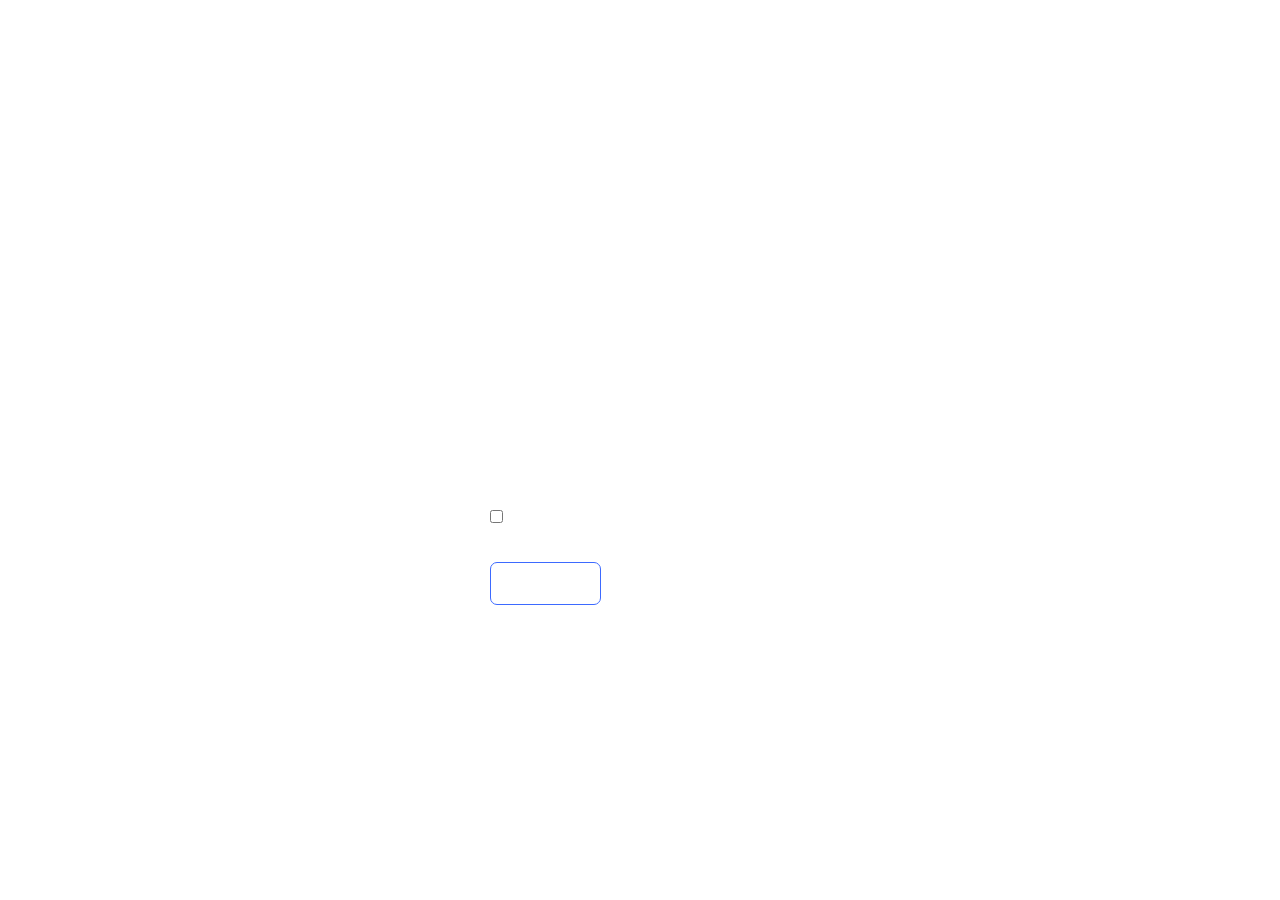
<file: index.html>
<!DOCTYPE html>
<html lang="en">
<head>
    <meta charset="UTF-8">
    <meta name="viewport" content="width=device-width, initial-scale=1.0">
    <title>Login</title>  
    <link rel="stylesheet" href="login.css">
</head>
<body>
    <section>
        <form id="loginForm">
            <h1>Login</h1>
            <div class="AK-inputbox">
                <ion-icon name="mail-outline"></ion-icon>
                <input type="email" id="email" required>
                <label>Email</label>
            </div>
            <div class="AK-inputbox">
                <ion-icon name="lock-closed-outline"></ion-icon>
                <input type="password" id="password" required>
                <label>Password</label>
            </div>
            <div class="AK-forget">
                <label><input type="checkbox"> Remember Me</label>
                <a href="#">Forget Password</a>
            </div>
            <button type="submit">Access</button>
            <div class="AK-register">
                <p>Don't have an account? <a href="#">Register</a></p>
            </div>
        </form>
    </section>

    <script src="login.js"></script>
</body>
</html>
</file>
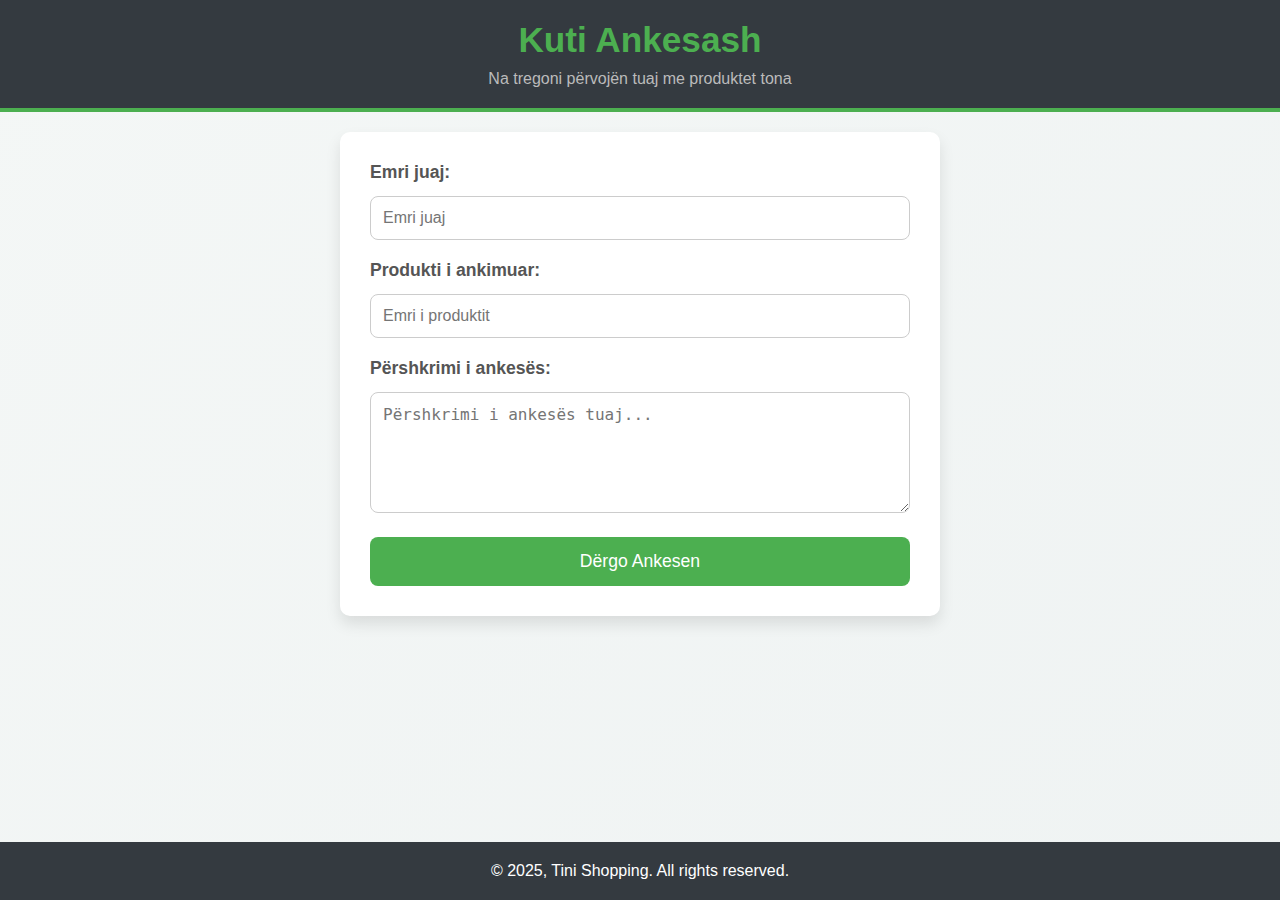
<file: ankesa.html>
<!DOCTYPE html>
<html lang="en">
<head>
    <meta charset="UTF-8">
    <meta name="viewport" content="width=device-width, initial-scale=1.0">
    <title>Kuti Ankesash</title>
    <link rel="stylesheet" href="ankesa.css">
</head>
<header class="AK-header">
    <h1>Kuti Ankesash</h1>
    <p>Na tregoni përvojën tuaj me produktet tona</p>
</header>

<body>
    <div class="AK-form-container">
        <form id="AK-complaintForm">
            <div class="AK-input-group">
                <label for="AK-name">Emri juaj:</label>
                <input type="text" id="AK-name" name="AK-name" placeholder="Emri juaj" required>
            </div>

            <div class="AK-input-group">
                <label for="AK-product">Produkti i ankimuar:</label>
                <input type="text" id="AK-product" name="AK-product" placeholder="Emri i produktit" required>
            </div>

            <div class="AK-input-group">
                <label for="AK-complaint">Përshkrimi i ankesës:</label>
                <textarea id="AK-complaint" name="AK-complaint" placeholder="Përshkrimi i ankesës tuaj..." rows="5" required></textarea>
            </div>

            <button type="submit" class="AK-submit-btn">Dërgo Ankesen</button>
        </form>

        <div id="AK-thankYouMessage" class="AK-thank-you AK-hidden">
            <p>Faleminderit! Ne e kemi marrë ankesën tuaj dhe do të trajtohet sa më shpejt të jetë e mundur.</p>
        </div>
    </div>

    <footer class="AK-footer">
        <p>&copy; 2025, Tini Shopping. All rights reserved.</p>
    </footer>

    <script src="ankesa.js"></script>
</body>
</html>
</file>
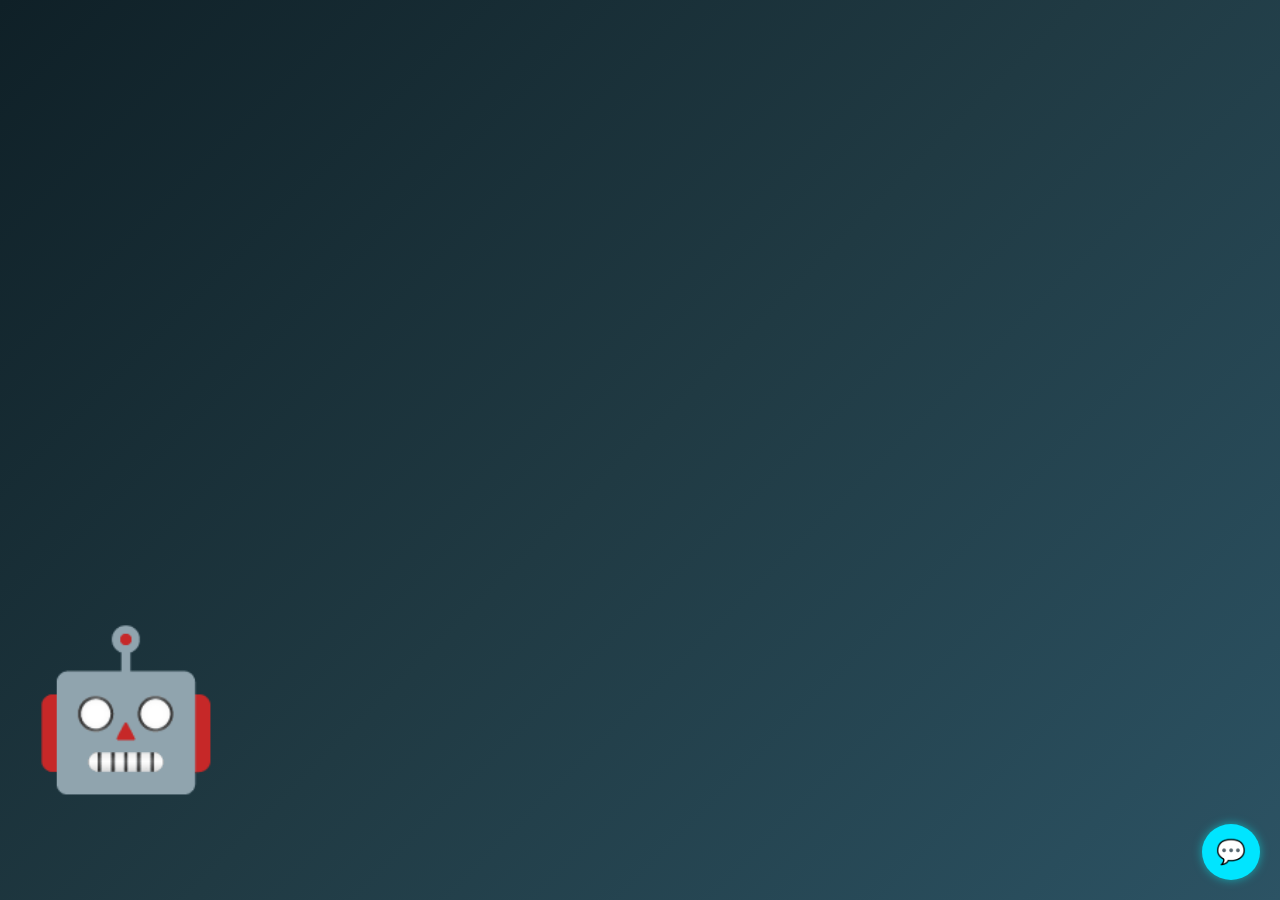
<file: chatbot.html>
<!DOCTYPE html>
<html lang="sq">
<head>
    <meta charset="UTF-8">
    <meta name="viewport" content="width=device-width, initial-scale=1.0">
    <title>Chatbot - TiniShopping</title>
    <link rel="stylesheet" href="chatbot.css">
</head>
<body>
    <!-- Ikona e madhe e robotit në qendër -->
    <div class="AK-robot-container" id="AK-robot-container">
        <div class="AK-robot-icon">🤖</div>
    </div>

    <!-- Butoni për hapjen e chatbot-it -->
    <div class="AK-chat-icon" id="AK-chat-icon">
        💬
    </div>

    <!-- Chatbot-i -->
    <div class="AK-chat-container" id="AK-chat-container">
        <div class="AK-chat-header">
            <span>🤖 TiniBot</span>
            <button id="AK-close-chat">✖</button>
        </div>
        <div class="AK-chat-box" id="AK-chat-box">
            <div class="AK-bot-message">
                Përshëndetje! Unë jam TiniBot. Më pyet vetëm për produktet, faqen dhe transportin. 
                Për tema të tjera nuk jam i autorizuar të përgjigjem.
            </div>
        </div>
        <div class="AK-chat-input">
            <input type="text" id="AK-user-input" placeholder="Shkruaj pyetjen këtu...">
            <button id="AK-send-message">Dërgo</button>
        </div>
    </div>
    <script src="chatbot.js"></script>
</body>
</html>
</file>
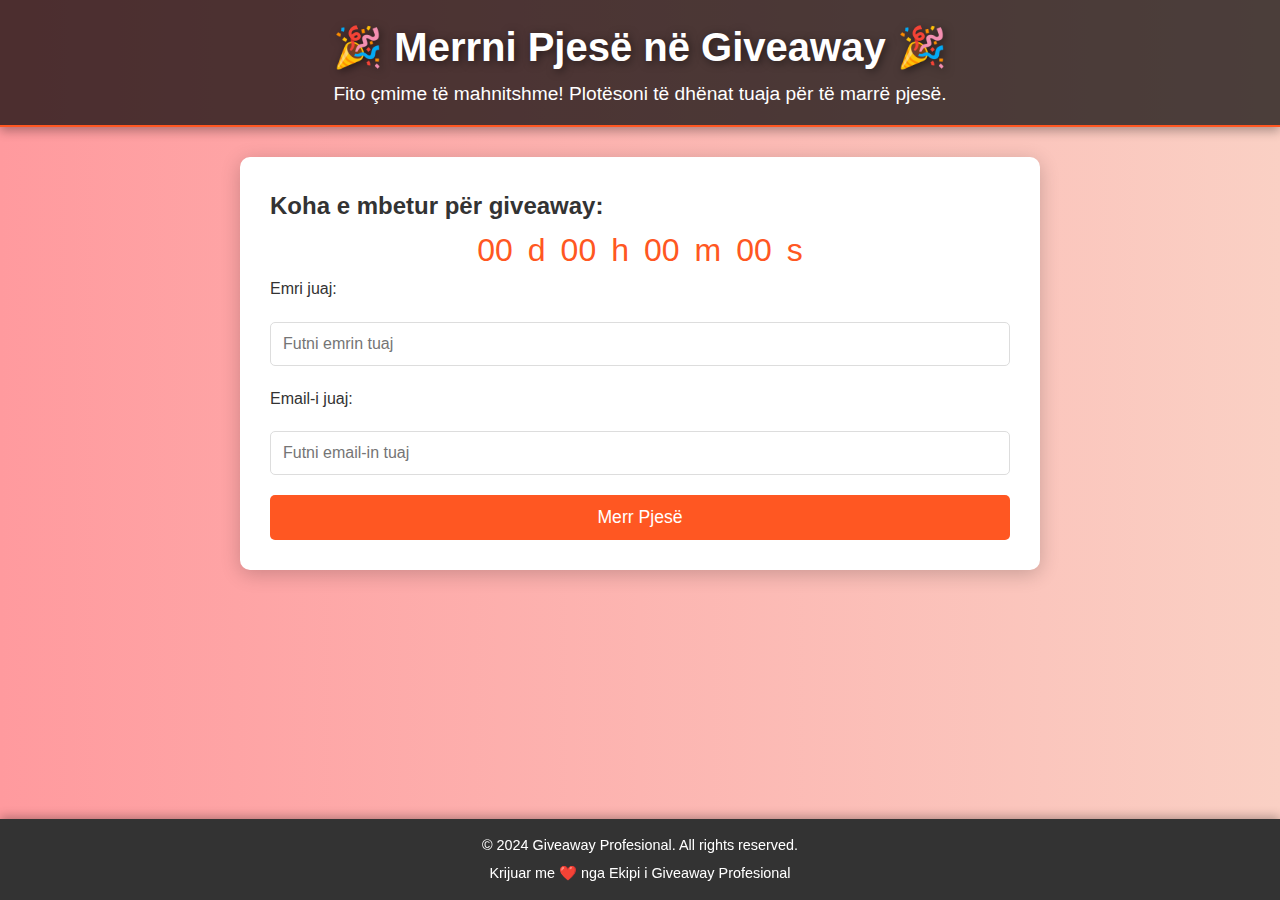
<file: giveway.html>
<!DOCTYPE html>
<html lang="en">
<head>
    <meta charset="UTF-8">
    <meta name="viewport" content="width=device-width, initial-scale=1.0">
    <title>Giveaway Profesional</title>
    <link rel="stylesheet" href="giveway.css">
    <script defer src="giveway.js"></script>
</head>
<body>
    <header class="AK-header">
        <h1>🎉 Merrni Pjesë në Giveaway 🎉</h1>
        <p>Fito çmime të mahnitshme! Plotësoni të dhënat tuaja për të marrë pjesë.</p>
    </header>

    <main class="AK-main-content">
        <!-- Countdown Timer -->
        <section id="AK-timerSection">
            <h2>Koha e mbetur për giveaway:</h2>
            <div id="AK-timer">
                <span id="days">00</span>d
                <span id="hours">00</span>h
                <span id="minutes">00</span>m
                <span id="seconds">00</span>s
            </div>
        </section>
        
        <!-- Giveaway Form -->
        <section class="AK-form-section">
            <form id="AK-giveawayForm">
                <label for="AK-name">Emri juaj:</label>
                <input type="text" id="AK-name" name="name" placeholder="Futni emrin tuaj" required>

                <label for="AK-email">Email-i juaj:</label>
                <input type="email" id="AK-email" name="email" placeholder="Futni email-in tuaj" required>

                <button type="submit" class="AK-btn-primary">Merr Pjesë</button>
            </form>
        </section>

        <!-- Success Message -->
        <section id="AK-successMessage" class="AK-hidden">
            <h2>Faleminderit që morët pjesë!</h2>
            <p>Kontrolloni email-in tuaj për më shumë detaje.<br>Ndani lojën me miqtë në rrjetet sociale</br></p>
            <!-- Share Icons -->
            <div class="AK-share-icons">
                <a href="https://www.facebook.com/sharer/sharer.php?u=URL" class="AK-icon AK-facebook" title="Shpërndaj në Facebook" target="_blank"></a>
                <a href="https://www.instagram.com/?url=URL" class="AK-icon AK-instagram" title="Shpërndaj në Instagram" target="_blank"></a>
                <a href="https://twitter.com/intent/tweet?url=URL" class="AK-icon AK-twitter" title="Shpërndaj në Twitter" target="_blank"></a>
            </div>
        </section>
    </main>

    <!-- Footer -->
    <footer class="AK-footer AK-bg-dark AK-text-white AK-text-center AK-py-4">
        <div class="AK-container">
            <p class="AK-mb-2">© 2024 Giveaway Profesional. All rights reserved.</p>
            <div class="AK-social-icons">
                <a href="#" class="AK-text-white AK-me-3" title="Facebook">
                    <i class="fab fa-facebook-f"></i>
                </a>
                <a href="#" class="AK-text-white AK-me-3" title="Instagram">
                    <i class="fab fa-instagram"></i>
                </a>
                <a href="#" class="AK-text-white AK-me-3" title="Twitter">
                    <i class="fab fa-twitter"></i>
                </a>
                <a href="#" class="AK-text-white" title="LinkedIn">
                    <i class="fab fa-linkedin-in"></i>
                </a>
            </div>
            <p class="AK-mt-3">Krijuar me ❤️ nga Ekipi i Giveaway Profesional</p>
        </div>
    </footer>
</body>
</html>
</file>
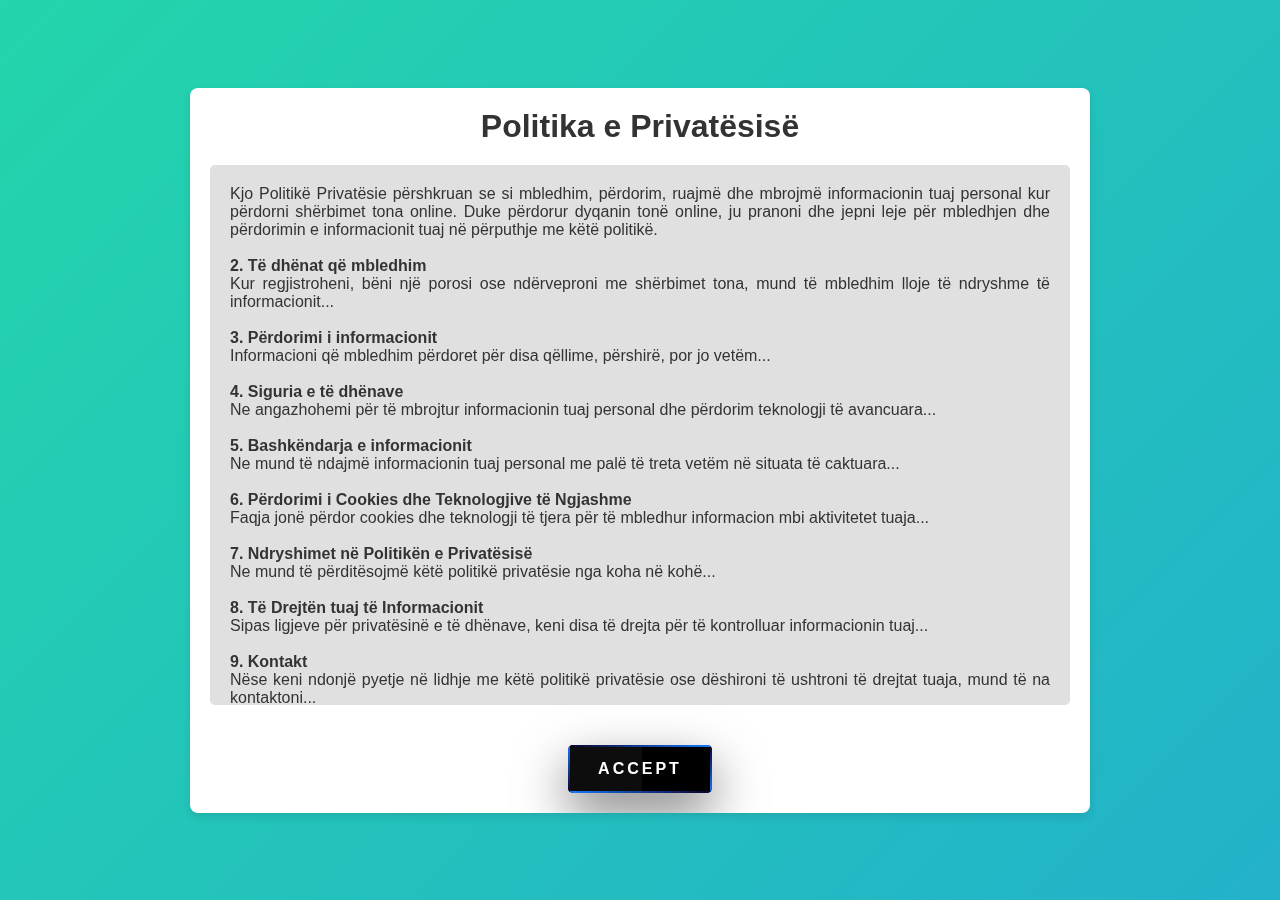
<file: privacy.html>
<!DOCTYPE html>
<html lang="en">
<head>
    <meta charset="UTF-8">
    <meta name="viewport" content="width=device-width, initial-scale=1.0">
    <meta name="description" content="Politika e Privatësisë për dyqanin online">
    <title>Politika e Privatësisë</title>
    <link rel="stylesheet" href="privacy.css">
</head>
<body>
    <!-- AK-Politika e Privatësisë -->
    <div class="AK-privacy-policy-container">
        <h1 class="AK-header">Politika e Privatësisë</h1>
        <div class="AK-privacy-policy-box">
            <p class="AK-privacy-text">
                Kjo Politikë Privatësie përshkruan se si mbledhim, përdorim, ruajmë dhe mbrojmë informacionin tuaj personal kur përdorni shërbimet tona online. Duke përdorur dyqanin tonë online, ju pranoni dhe jepni leje për mbledhjen dhe përdorimin e informacionit tuaj në përputhje me këtë politikë.
                <br><br>
                <strong class="AK-bold">2. Të dhënat që mbledhim</strong>
                <br>
                Kur regjistroheni, bëni një porosi ose ndërveproni me shërbimet tona, mund të mbledhim lloje të ndryshme të informacionit...
                <br><br>
                <strong class="AK-bold">3. Përdorimi i informacionit</strong>
                <br>
                Informacioni që mbledhim përdoret për disa qëllime, përshirë, por jo vetëm...
                <br><br>
                <strong class="AK-bold">4. Siguria e të dhënave</strong>
                <br>
                Ne angazhohemi për të mbrojtur informacionin tuaj personal dhe përdorim teknologji të avancuara...
                <br><br>
                <strong class="AK-bold">5. Bashkëndarja e informacionit</strong>
                <br>
                Ne mund të ndajmë informacionin tuaj personal me palë të treta vetëm në situata të caktuara...
                <br><br>
                <strong class="AK-bold">6. Përdorimi i Cookies dhe Teknologjive të Ngjashme</strong>
                <br>
                Faqja jonë përdor cookies dhe teknologji të tjera për të mbledhur informacion mbi aktivitetet tuaja...
                <br><br>
                <strong class="AK-bold">7. Ndryshimet në Politikën e Privatësisë</strong>
                <br>
                Ne mund të përditësojmë këtë politikë privatësie nga koha në kohë...
                <br><br>
                <strong class="AK-bold">8. Të Drejtën tuaj të Informacionit</strong>
                <br>
                Sipas ligjeve për privatësinë e të dhënave, keni disa të drejta për të kontrolluar informacionin tuaj...
                <br><br>
                <strong class="AK-bold">9. Kontakt</strong>
                <br>
                Nëse keni ndonjë pyetje në lidhje me këtë politikë privatësie ose dëshironi të ushtroni të drejtat tuaja, mund të na kontaktoni...
            </p>
        </div>
        <div class="AK-button-container">
            <a href="shopping.html" class="AK-Accept">
                <span class="AK-span"></span>
                <span class="AK-span"></span>
                <span class="AK-span"></span>
                <span class="AK-span"></span>
                Accept
            </a>
        </div>
    </div>
</body>
</html>
</file>
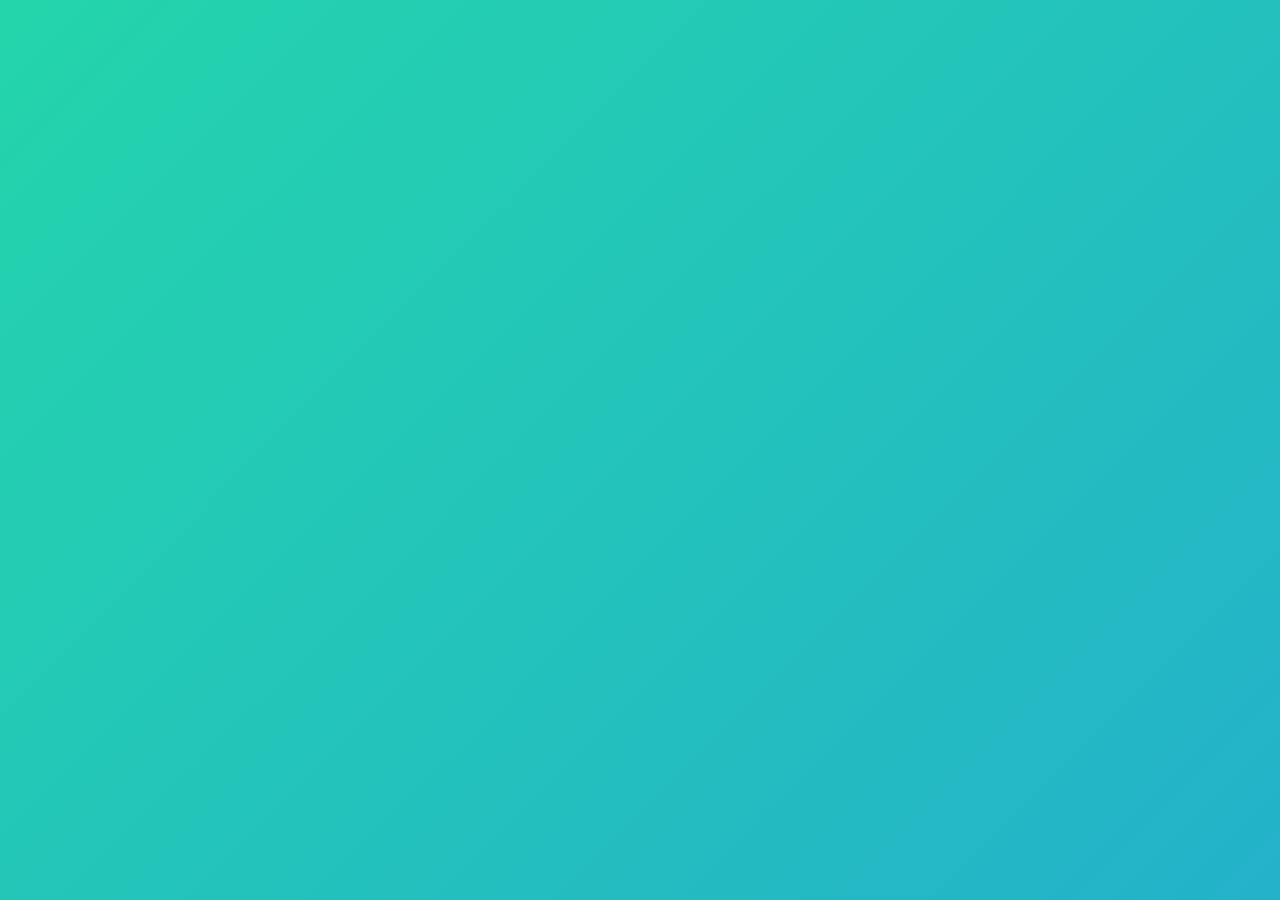
<file: Welcome.html>
<!DOCTYPE html>
<html lang="en">
<head>
  <meta charset="UTF-8">
  <meta name="viewport" content="width=device-width, initial-scale=1.0">
  <title>Artin Krasniqi Shopping</title>
  <link rel="stylesheet" href="welcome.css">
</head>
<body>
  <div class="AK-main">
    <h2 class="AK-first">WELCOME</h2>
    <h2 class="AK-second">WELCOME</h2>
    <div class="AK-text-box">
      <p>Welcome to our store, we thank you for choosing our shopping site to fulfill your needs. In the future, you will find all that you have been looking for, with a wide range of products such as fashion, home, electronics, etc. We assure you of the quality and of course, you will have a 1-year warranty for the products you buy. You can choose our products online or visit us at our sales points. We interact in more than 50 states and we have more than 30k satisfied customers. For any damaged product, you can return it within 2 days. We wish you a pleasant shopping.<br>Please read the privacy policy carefully in order to continue</p>
    </div>
    <a href="privacy.html" class="AK-start-shopping-button">privacy policy</a>
  </div>
</body>
</html>
</file>
<file: login.css>
@import url('https://fonts.googleapis.com/css2?family=Poppins:wght@500&display=swap');

* {
    margin: 0;
    padding: 0;
    box-sizing: border-box;
    font-family: 'Poppins', sans-serif;
}

body {
    display: flex;
    align-items: center;
    justify-content: center;
    min-height: 100vh;
    background-image: url(https://i.imgur.com/5fQUPDl.jpg);
    background-repeat: no-repeat;
    background-position: center;
    background-size: cover;
}

section {
    position: relative;
    max-width: 400px;
    background-color: transparent;
    border: 2px solid rgba(255, 255, 255, 0.5);
    border-radius: 20px;
    backdrop-filter: blur(55px);
    display: flex;
    justify-content: center;
    align-items: center;
    padding: 2rem 3rem;
}

h1 {
    font-size: 2rem;
    color: #fff;
    text-align: center;
}

.AK-inputbox {
    position: relative;
    margin: 30px 0;
    max-width: 310px;
    border-bottom: 2px solid #fff;
}

.AK-inputbox label {
    position: absolute;
    top: 50%;
    left: 5px;
    transform: translateY(-50%);
    color: #fff;
    font-size: 1rem;
    pointer-events: none;
    transition: all 0.5s ease-in-out;
}

input:focus ~ label, 
input:valid ~ label {
    top: -5px;
}

.AK-inputbox input {
    width: 100%;
    height: 60px;
    background: transparent;
    border: none;
    outline: none;
    font-size: 1rem;
    padding: 0 35px 0 5px;
    color: #fff;
}

.AK-inputbox ion-icon {
    position: absolute;
    right: 8px;
    color: #fff;
    font-size: 1.2rem;
    top: 20px;
}

.AK-forget {
    margin: 35px 0;
    font-size: 0.85rem;
    color: #fff;
    display: flex;
    justify-content: space-between;
}

.AK-forget label {
    display: flex;
    align-items: center;
}

.AK-forget label input {
    margin-right: 3px;
}

.AK-forget a {
    color: #fff;
    text-decoration: none;
    font-weight: 600;
}

.AK-forget a:hover {
    text-decoration: underline;
}

button {
    position: relative;
    padding: 10px 20px;
    border-radius: 7px;
    border: 1px solid rgb(61, 106, 255);
    font-size: 14px;
    text-transform: uppercase;
    font-weight: 600;
    letter-spacing: 2px;
    background: transparent;
    color: #fff;
    overflow: hidden;
    box-shadow: 0 0 0 0 transparent;
    transition: all 0.2s ease-in;
}

button:hover {
    background: rgb(61, 106, 255);
    box-shadow: 0 0 30px 5px rgba(0, 142, 236, 0.815);
    transition: all 0.2s ease-out;
}

button:hover::before {
    animation: sh02 0.5s 0s linear;
}

button::before {
    content: '';
    display: block;
    width: 0px;
    height: 86%;
    position: absolute;
    top: 7%;
    left: 0%;
    opacity: 0;
    background: #fff;
    box-shadow: 0 0 50px 30px #fff;
    transform: skewX(-20deg);
}

@keyframes sh02 {
    from {
        opacity: 0;
        left: 0%;
    }
    
    50% {
        opacity: 1;
    }
    
    to {
        opacity: 0;
        left: 100%;
    }
}

button:active {
    box-shadow: 0 0 0 0 transparent;
    transition: box-shadow 0.2s ease-in;
}

.AK-register {
    font-size: 0.9rem;
    color: #fff;
    text-align: center;
    margin: 25px 0 10px;
}

.AK-register p a {
    text-decoration: none;
    color: #fff;
    font-weight: 600;
}

.AK-register p a:hover {
    text-decoration: underline;
}
</file>
<file: chatbot.css>
/* Stili bazë për të gjithë ekranin */
body {
    background: linear-gradient(135deg, #0f2027, #203a43, #2c5364);
    font-family: 'Poppins', sans-serif;
    margin: 0;
    padding: 0;
    display: flex;
    justify-content: center;
    align-items: center;
    height: 100vh;
    overflow: hidden;
}

/* Ikona e chat-it */
.AK-chat-icon {
    position: fixed;
    bottom: 20px;
    right: 20px;
    background: #00e5ff;
    padding: 14px;
    border-radius: 50%;
    cursor: pointer;
    box-shadow: 0 0 10px rgba(0, 255, 255, 0.5);
    font-size: 24px;
    transition: 0.3s;
    z-index: 100;
}

.AK-chat-icon:hover {
    transform: scale(1.1);
}

/* Chatbot-i */
.AK-chat-container {
    display: none;
    position: fixed;
    bottom: 80px;
    right: 20px;
    width: 90%;
    max-width: 400px;
    background: rgba(255, 255, 255, 0.95);
    border-radius: 10px;
    box-shadow: 0 0 20px rgba(0, 255, 255, 0.5);
    border: 2px solid #00e5ff;
    overflow: hidden;
    z-index: 101;
    max-height: 80vh;
}

/* Header i chatbot-it */
.AK-chat-header {
    background: #00e5ff;
    color: black;
    padding: 15px;
    text-align: center;
    font-weight: bold;
    display: flex;
    justify-content: space-between;
}

.AK-chat-header button {
    background: transparent;
    border: none;
    cursor: pointer;
    font-size: 16px;
}

/* Kutia e bisedës */
.AK-chat-box {
    height: 300px;
    overflow-y: auto;
    padding: 10px;
    color: black;
    font-size: 14px;
}

/* Mesazhet */
.AK-bot-message, .AK-user-message {
    padding: 10px;
    border-radius: 10px;
    margin: 5px 0;
    max-width: 80%;
    font-size: 14px;
}

.AK-bot-message {
    background: rgba(0, 255, 255, 0.8);
    color: black;
}

.AK-user-message {
    background: rgba(0, 255, 0, 0.8);
    text-align: right;
}

/* Pjesa e input-it dhe butonit "Dërgo" */
.AK-chat-input {
    display: flex;
    padding: 10px;
    background: rgba(255, 255, 255, 0.9);
    border-top: 2px solid #00e5ff;
    align-items: center;
    width: 100%;
    box-sizing: border-box;
}

/* Input për mesazhet */
.AK-chat-input input {
    flex: 1;
    padding: 12px;
    border: none;
    outline: none;
    background: white;
    color: black;
    border-radius: 5px;
    font-size: 16px;
}

/* Butoni "Dërgo" */
.AK-chat-input button {
    background: #00e5ff;
    border: none;
    padding: 12px 16px;
    cursor: pointer;
    color: black;
    font-weight: bold;
    border-radius: 5px;
    margin-left: 5px;
    font-size: 16px;
    transition: 0.3s ease-in-out;
}

/* Ikona e robotit */
.AK-robot-icon {
    font-size: 12vw;
    position: fixed;
    bottom: 100px;
    left: 30px;
    transition: all 0.3s ease;
}

@media screen and (max-width: 768px) {
    .AK-chat-container {
        max-width: 90%;
        bottom: 40px;
        right: 5%;
    }
    
    .AK-chat-box {
        height: 250px;
    }
    
    .AK-chat-input input {
        font-size: 16px;
        padding: 12px;
    }
    
    .AK-chat-input button {
        font-size: 16px;
        padding: 12px 16px;
    }
    
    .AK-robot-icon {
        font-size: 15vw;
        left: 10px;
    }
}

@media screen and (max-width: 480px) {
    .AK-chat-container {
        max-width: 95%;
        bottom: 10px;
        right: 2.5%;
    }
    
    .AK-chat-box {
        height: 200px;
    }
    
    .AK-chat-input {
        flex-direction: row;
        gap: 5px;
    }
    
    .AK-chat-input input {
        font-size: 16px;
        padding: 10px;
    }
    
    .AK-chat-input button {
        font-size: 16px;
        padding: 10px 14px;
    }
    
    .AK-robot-icon {
        font-size: 18vw;
        left: 5px;
        bottom: 120px;
    }
}
</file>
<file: privacy.css>
/* AK - Pjesa e fillimit e kodit - Stili për body dhe html */
html, body {
  width: 100%;
  height: 100%;
  margin: 0;
  font-family: 'Gill Sans', 'Gill Sans MT', Calibri, 'Trebuchet MS', sans-serif;
  background: linear-gradient(-45deg, #ee7752, #e73c7e, #23a6d5, #23d5ab);
  background-size: 400% 400%;
  animation: AK-gradient 15s ease infinite;
  display: flex;
  justify-content: center;
  align-items: center;
  color: var(--AK-text-color);
}

@keyframes AK-gradient {
  0% {
      background-position: 0% 50%;
  }
  50% {
      background-position: 100% 50%;
  }
  100% {
      background-position: 0% 50%;
  }
}

/* AK - Animacion për tekstin në ekranin kryesor */
.AK-main {
  text-align: center;
  position: relative;
  opacity: 0;
  animation: AK-fadeIn 5s ease-in-out forwards;
}

@keyframes AK-fadeIn {
  100% {
      opacity: 1;
  }
}

.AK-h2 {
  font-size: 100px;
  position: absolute;
  transform: translate(-50%, -50%);
  margin: 0;
  top: 50%;
  left: 50%;
}

.AK-first {
  color: transparent;
  -webkit-text-stroke: 2px #040e12ea;
}

.AK-second {
  color: #01070ae4;
  -webkit-text-stroke: 2px #040d11e7;
  animation: AK-waves 5s ease-in-out infinite;
}

@keyframes AK-waves {
  0%, 100% {
      clip-path: polygon(0% 45%, 16% 44%, 33% 50%, 54% 60%, 70% 61%, 84% 59%, 100% 52%, 100% 100%, 0% 100%);
  }
  50% {
      clip-path: polygon(0% 60%, 15% 65%, 34% 66%, 51% 62%, 67% 50%, 84% 45%, 100% 46%, 100% 100%, 0% 100%);
  }
}

/* AK - Ngjyrat dhe variablat */
:root {
  --AK-primary-color: #4CAF50;
  --AK-hover-color: #45a049;
  --AK-background-color: #f4f4f4;
  --AK-card-background: #e0e0e0;
  --AK-card-hover-color: #000000;
  --AK-text-color: #333;
  --AK-button-fill-color: #f1f1f1;
}

/* AK - Stili i përgjithshëm */
* {
  margin: 0;
  padding: 0;
  box-sizing: border-box;
}

body {
  font-family: Arial, sans-serif;
  display: flex;
  justify-content: center;
  align-items: center;
  height: 100vh;
  background-color: var(--AK-background-color);
  color: var(--AK-text-color);
}

/* AK - Kontejneri i politikës së privatësisë */
.AK-privacy-policy-container {
  width: 90%;
  max-width: 900px;
  padding: 20px;
  background-color: white;
  border-radius: 8px;
  box-shadow: 0 4px 8px rgba(0, 0, 0, 0.1);
  text-align: justify;
  margin: 20px;
  overflow: hidden;
}

.AK-header {
  text-align: center;
  margin-bottom: 20px;
  font-size: 2rem;
}

.AK-privacy-policy-box {
  background-color: var(--AK-card-background);
  padding: 20px;
  border-radius: 5px;
  max-height: 60vh;
  overflow-y: auto;
  transition: transform 0.3s ease, background-color 0.3s ease;
  margin-bottom: 20px;
}

.AK-privacy-policy-box:hover {
  transform: scale(1.05);
  background-color: var(--AK-card-hover-color);
  color: white;
}

/* AK - Stili për butonin */
.AK-Accept {
  position: relative;
  top: auto;
  left: auto;
  transform: translate(0, 0);
  padding: 15px 30px;
  color: white;
  text-transform: uppercase;
  text-decoration: none;
  letter-spacing: 3px;
  font-size: 16px;
  font-weight: bold;
  background-color: black;
  box-shadow: 0 20px 50px rgba(0, 0, 0, 0.5);
  overflow: hidden;
  display: block;
  margin-top: 20px;
  border-radius: 5px;
  transition: all 0.3s ease;
}

/* AK - Efekti për klikim */
.AK-Accept:active {
  transform: scale(0.95);
  box-shadow: 0 10px 20px rgba(0, 0, 0, 0.3);
  background-color: #333;
}

/* AK - Efekti i kalimit kur kalohet mbi buton */
.AK-Accept:hover {
  background-color: #444;
}

/* AK - Efektet për rrethimin e butonit */
.AK-Accept::before {
  content: "";
  position: absolute;
  top: 2px;
  left: 2px;
  bottom: 2px;
  width: 50%;
  background: rgba(255, 255, 255, 0.05);
}

.AK-Accept span:nth-child(1) {
  position: absolute;
  top: 0;
  left: 0;
  width: 100%;
  height: 2px;
  background: linear-gradient(to right, #0c002b, #1779ff);
  animation: AK-animate1 2s linear infinite;
  animation-delay: 1s;
}

@keyframes AK-animate1 {
  0% {
      transform: translateX(-100%);
  }
  100% {
      transform: translateX(100%);
  }
}

.AK-Accept span:nth-child(2) {
  position: absolute;
  top: 0;
  right: 0;
  width: 2px;
  height: 100%;
  background: linear-gradient(to bottom, #0c002b, #1779ff);
  animation: AK-animate2 2s linear infinite;
  animation-delay: 2s;
}

@keyframes AK-animate2 {
  0% {
      transform: translateY(-100%);
  }
  100% {
      transform: translateY(100%);
  }
}

.AK-Accept span:nth-child(3) {
  position: absolute;
  bottom: 0;
  left: 0;
  width: 100%;
  height: 2px;
  background: linear-gradient(to left, #0c002b, #1779ff);
  animation: AK-animate3 2s linear infinite;
  animation-delay: 1s;
}

@keyframes AK-animate3 {
  0% {
      transform: translateX(100%);
  }
  100% {
      transform: translateX(-100%);
  }
}

.AK-Accept span:nth-child(4) {
  position: absolute;
  top: 0;
  left: 0;
  width: 2px;
  height: 100%;
  background: linear-gradient(to top, #0c002b, #1779ff);
  animation: AK-animate4 2s linear infinite;
  animation-delay: 2s;
}

@keyframes AK-animate4 {
  0% {
      transform: translateY(100%);
  }
  100% {
      transform: translateY(-100%);
  }
}

.AK-button-container {
  display: flex;
  justify-content: center;
  align-items: center;
  gap: 10px;
  margin-top: 20px;
}

/* AK - Rreshtim për ekranet e vogla */
@media (max-width: 768px) {
  .AK-privacy-policy-container {
      padding: 10px;
  }

  .AK-privacy-policy-box {
      max-height: 50vh;
      font-size: 14px;
  }

  .AK-Accept {
      font-size: 14px;
      padding: 10px 20px;
  }
}
</file>
<file: welcome.css>
html, body {
  width: 100%;
  height: 100%;
  margin: 0;
  font-family: 'Gill Sans', 'Gill Sans MT', Calibri, 'Trebuchet MS', sans-serif;
}

body {
  background: linear-gradient(-45deg, #ee7752, #e73c7e, #23a6d5, #23d5ab);
  background-size: 400% 400%;
  animation: gradient 10s ease infinite;
  display: flex;
  justify-content: center;
  align-items: center;
}

body:hover {
  animation: gradient 6s ease infinite;
}

@keyframes gradient {
  0% {
      background-position: 0% 50%;
  }
  50% {
      background-position: 100% 50%;
  }
  100% {
      background-position: 0% 50%;
  }
}

.AK-main {
  text-align: center;
  position: relative;
  opacity: 0;
  animation: fadeIn 3s ease-in-out forwards;
}

@keyframes fadeIn {
  100% {
      opacity: 1;
  }
}

h2 {
  font-size: 100px;
  position: absolute;
  transform: translate(-50%, -50%);
  margin: 0;
  top: 50%;
  left: 50%;
  transition: transform 0.3s ease;
}

h2:hover {
  transform: scale(1.05);
}

.AK-first {
  color: transparent;
  -webkit-text-stroke: 2px #040e12ea;
}

.AK-second {
  color: #01070ae4;
  -webkit-text-stroke: 2px #040d11e7;
  animation: waves 5s ease-in-out infinite;
}

@keyframes waves {
  0%, 100% {
      clip-path: polygon(0% 45%, 16% 44%, 33% 50%, 54% 60%, 70% 61%, 84% 59%, 100% 52%, 100% 100%, 0% 100%);
  }
  50% {
      clip-path: polygon(0% 60%, 15% 65%, 34% 66%, 51% 62%, 67% 50%, 84% 45%, 100% 46%, 100% 100%, 0% 100%);
  }
}

.AK-text-box {
  background-color: black;
  color: white;
  font-weight: bold;
  padding: 30px;
  width: 80%;
  max-width: 700px;
  margin-top: 30px;
  text-align: left;
  border-radius: 10px;
  position: relative;
  transition: transform 0.3s ease;
  clip-path: polygon(10% 0%, 100% 0%, 100% 90%, 0% 100%, 0% 10%);
  box-shadow: 5px 5px 20px rgba(0, 0, 0, 0.5);
  opacity: 0;
  animation: slideUp 3s ease-in-out forwards 5s;
}

.AK-text-box:hover {
  transform: scale(1.05);
}

@keyframes slideUp {
  0% {
      transform: translateY(50px);
      opacity: 0;
  }
  100% {
      transform: translateY(0);
      opacity: 1;
  }
}

.AK-start-shopping-button {
  display: inline-block;
  font-size: 18px;
  text-decoration: none;
  color: white;
  background-color: #000;
  padding: 10px 20px;
  border-radius: 5px;
  margin-top: 20px;
  opacity: 0;
  animation: fadeInButton 5s ease-in-out forwards 10s;
  transition: background 0.5s ease-in-out;
}

.AK-start-shopping-button:hover {
  background: linear-gradient(90deg, #444, #888);
}

@keyframes fadeInButton {
  100% {
      opacity: 1;
  }
}

@media (max-width: 768px) {
  h2 {
      font-size: 50px;
  }

  .AK-text-box {
      width: 90%;
      padding: 20px;
  }

  .AK-start-shopping-button {
      font-size: 16px;
      padding: 8px 16px;
  }
}
</file>
<file: ankesa.css>
/* Global reset */
*,
*::before,
*::after {
    margin: 0;
    padding: 0;
    box-sizing: border-box;
}

/* Body Styling */
body {
    font-family: 'Arial', sans-serif;
    background: linear-gradient(135deg, #f4f7f6, #e0e7e9);
    background-size: 400% 400%;
    animation: AK_gradientAnimation 5s ease infinite;
    color: #333;
    display: flex;
    flex-direction: column;
    min-height: 100vh;
    justify-content: center;
    align-items: center;
    transition: background-color 0.3s ease;
}

/* Gradient animation */
@keyframes AK_gradientAnimation {
    0% {
        background-position: 0% 50%;
    }
    50% {
        background-position: 100% 50%;
    }
    100% {
        background-position: 0% 50%;
    }
}

/* Header Styles */
.AK-header {
    background-color: #343a40;
    color: white;
    text-align: center;
    padding: 20px;
    width: 100%;
    border-bottom: 4px solid #4CAF50;
}

.AK-header h1 {
    font-size: 2.2rem;
    color: #4CAF50;
    margin: 0;
}

.AK-header p {
    color: #bbb;
    font-size: 1rem;
    margin-top: 10px;
}

/* Main Container Styles */
.AK-container {
    display: flex;
    justify-content: center;
    width: 100%;
}

/* Form Container Styling */
.AK-form-container {
    background-color: #fff;
    border-radius: 10px;
    box-shadow: 0 8px 15px rgba(0, 0, 0, 0.1);
    width: 100%;
    max-width: 600px;
    padding: 30px;
    margin-top: 20px;
}

/* Input Group Styling */
.AK-input-group {
    margin-bottom: 20px;
}

label {
    display: block;
    font-weight: bold;
    font-size: 1.1rem;
    color: #555;
    margin-bottom: 8px;
}

input,
textarea {
    width: 100%;
    padding: 12px;
    border: 1px solid #ccc;
    border-radius: 8px;
    font-size: 1rem;
    margin-top: 5px;
    box-sizing: border-box;
    transition: border-color 0.3s;
}

input:focus,
textarea:focus {
    border-color: #4CAF50;
    outline: none;
}

/* Submit Button Styling */
.AK-submit-btn {
    width: 100%;
    padding: 14px;
    background-color: #4CAF50;
    color: white;
    border: none;
    border-radius: 8px;
    font-size: 1.1rem;
    cursor: pointer;
    transition: background-color 0.3s ease;
}

.AK-submit-btn:hover {
    background-color: #45a049;
}

/* Thank You Message Styling */
.AK-thank-you {
    text-align: center;
    padding: 20px;
    background-color: #d4edda;
    color: #155724;
    border-radius: 8px;
    margin-top: 20px;
    animation: AK_fadeIn 1s ease-out;
}

/* Hidden Class */
.AK-hidden {
    display: none;
}

/* Footer Styling */
.AK-footer {
    background-color: #343a40;
    color: white;
    text-align: center;
    padding: 20px 0;
    width: 100%;
    margin-top: auto;
}
</file>
<file: giveway.css>
/* Reset CSS */
* {
    margin: 0;
    padding: 0;
    box-sizing: border-box;
}

/* Body Styles */
body {
    font-family: 'Arial', sans-serif;
    background: linear-gradient(to right, #ff9a9e, #fad0c4);
    color: #333;
    line-height: 1.6;
    display: flex;
    flex-direction: column;
    align-items: center;
    min-height: 100vh;
    padding-bottom: 50px;
}

/* Hidden Element */
.AK-hidden {
    display: none;
}

/* Header Styles */
.AK-header {
    background: rgba(0, 0, 0, 0.7);
    color: white;
    padding: 15px 20px;
    text-align: center;
    width: 100%;
    box-shadow: 0 4px 10px rgba(0, 0, 0, 0.3);
    border-bottom: 2px solid #ff5722;
}

.AK-header h1 {
    font-size: 2.5rem;
    text-shadow: 2px 2px 8px rgba(0, 0, 0, 0.5);
}

.AK-header p {
    font-size: 1.2rem;
    font-weight: 300;
}

/* Main Content Styles */
.AK-main-content {
    background: white;
    border-radius: 10px;
    padding: 30px;
    width: 90%;
    max-width: 800px;
    box-shadow: 0 4px 20px rgba(0, 0, 0, 0.2);
    margin: 30px auto;
    transition: transform 0.3s;
}

.AK-main-content:hover {
    transform: translateY(-5px);
}

/* Countdown Timer Styles */
#AK-timer {
    font-size: 2rem;
    color: #ff5722;
    display: flex;
    justify-content: center;
    gap: 15px;
}

/* Form Section Styles */
form#AK-giveawayForm {
    display: flex;
    flex-direction: column;
    gap: 20px;
}

form#AK-giveawayForm input {
    padding: 12px;
    border: 1px solid #ddd;
    border-radius: 5px;
    font-size: 1rem;
    transition: border-color 0.3s;
}

form#AK-giveawayForm input:focus {
    border-color: #ff5722;
    outline: none;
}

form#AK-giveawayForm button {
    padding: 12px;
    background: #ff5722;
    color: white;
    border: none;
    border-radius: 5px;
    font-size: 1.1rem;
    cursor: pointer;
    transition: background 0.3s ease, transform 0.2s;
}

form#AK-giveawayForm button:hover {
    background: #e64a19;
    transform: scale(1.05);
}

/* Success Message Styles */
#AK-successMessage {
    margin-top: 20px;
    padding: 15px;
    background: #dff0d8;
    color: #3c763d;
    border-radius: 5px;
    box-shadow: 0 2px 10px rgba(0, 0, 0, 0.1);
}

/* Share Icons Styles */
.AK-share-icons {
    display: flex;
    justify-content: center;
    gap: 20px;
    margin-top: 20px;
}

.AK-share-icons .AK-icon {
    width: 50px;
    height: 50px;
    background-size: cover;
    border-radius: 50%;
    cursor: pointer;
    transition: transform 0.2s;
}

.AK-share-icons .AK-facebook {
    background-image: url('https://cdn-icons-png.flaticon.com/512/733/733547.png');
}

.AK-share-icons .AK-instagram {
    background-image: url('https://cdn-icons-png.flaticon.com/512/2111/2111463.png');
}

.AK-share-icons .AK-twitter {
    background-image: url('https://cdn-icons-png.flaticon.com/512/733/733579.png');
}

.AK-share-icons .AK-icon:hover {
    transform: scale(1.1);
}

/* Footer Styles */
.AK-footer {
    position: fixed; /* E vendos footer-in të duket gjithmonë në fund */
    bottom: 0;
    left: 0;
    width: 100%;
    background: #333;
    color: white;
    padding: 10px 0; /* Padding i rehatshëm */
    text-align: center;
    box-shadow: 0 -2px 10px rgba(0, 0, 0, 0.3);
}

.AK-footer p {
    margin: 5px 0; /* Pak hapësirë mes linjave */
    font-size: 0.9rem;
    font-weight: 300;
}

.AK-footer a {
    color: #ff5722;
    text-decoration: none;
    font-weight: bold;
}

.AK-footer a:hover {
    text-decoration: underline;
}
</file>
